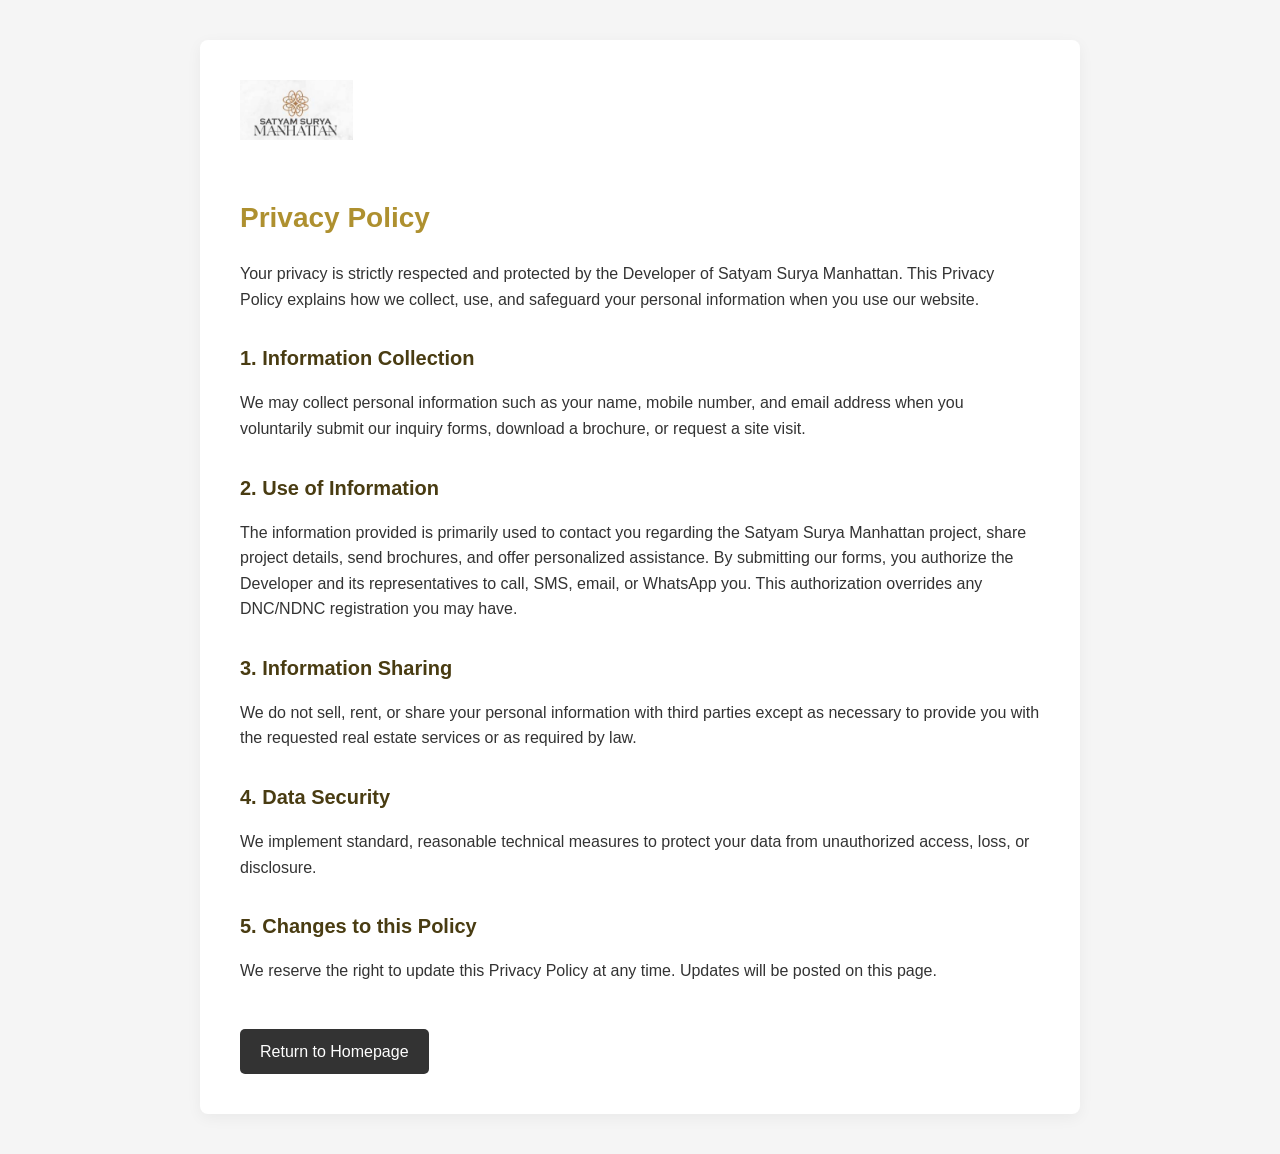
<file: privacy-policy.html>
<!DOCTYPE html>
<html lang="en">
<head>
    <meta charset="utf-8">
    <meta name="viewport" content="width=device-width, initial-scale=1.0">
    <title>Privacy Policy - Satyam Surya Manhattan</title>
    <link rel="icon" type="image/png" href="./assets/new logo.png" />
    <style>
        body { font-family: 'Inter', sans-serif; line-height: 1.6; background-color: #f5f5f5; color: #333; padding: 40px 20px; margin: 0; }
        .container { max-width: 800px; margin: 0 auto; background: #fff; padding: 40px; border-radius: 8px; box-shadow: 0 4px 15px rgba(0,0,0,0.05); }
        .logo { max-height: 60px; margin-bottom: 30px; }
        h1 { font-size: 28px; margin-bottom: 20px; color: #AE902F; }
        h2 { font-size: 20px; margin-top: 30px; margin-bottom: 10px; color: #493c12; }
        p { margin-bottom: 15px; }
        a { color: #AE902F; text-decoration: none; }
        a:hover { text-decoration: underline; }
        .back-link { display: inline-block; margin-top: 30px; padding: 10px 20px; background: #333; color: #fff; border-radius: 5px; }
        .back-link:hover { background: #000; text-decoration: none; }
    </style>
</head>
<body>
    <div class="container">
        <a href="index.html"><img src="./assets/new logo.png" alt="Satyam Surya Manhattan" class="logo"></a>
        <h1>Privacy Policy</h1>
        
        <p>Your privacy is strictly respected and protected by the Developer of Satyam Surya Manhattan. This Privacy Policy explains how we collect, use, and safeguard your personal information when you use our website.</p>
        
        <h2>1. Information Collection</h2>
        <p>We may collect personal information such as your name, mobile number, and email address when you voluntarily submit our inquiry forms, download a brochure, or request a site visit.</p>
        
        <h2>2. Use of Information</h2>
        <p>The information provided is primarily used to contact you regarding the Satyam Surya Manhattan project, share project details, send brochures, and offer personalized assistance. By submitting our forms, you authorize the Developer and its representatives to call, SMS, email, or WhatsApp you. This authorization overrides any DNC/NDNC registration you may have.</p>
        
        <h2>3. Information Sharing</h2>
        <p>We do not sell, rent, or share your personal information with third parties except as necessary to provide you with the requested real estate services or as required by law.</p>
        
        <h2>4. Data Security</h2>
        <p>We implement standard, reasonable technical measures to protect your data from unauthorized access, loss, or disclosure.</p>
        
        <h2>5. Changes to this Policy</h2>
        <p>We reserve the right to update this Privacy Policy at any time. Updates will be posted on this page.</p>

        <a href="index.html" class="back-link">Return to Homepage</a>
    </div>
</body>
</html>
</file>
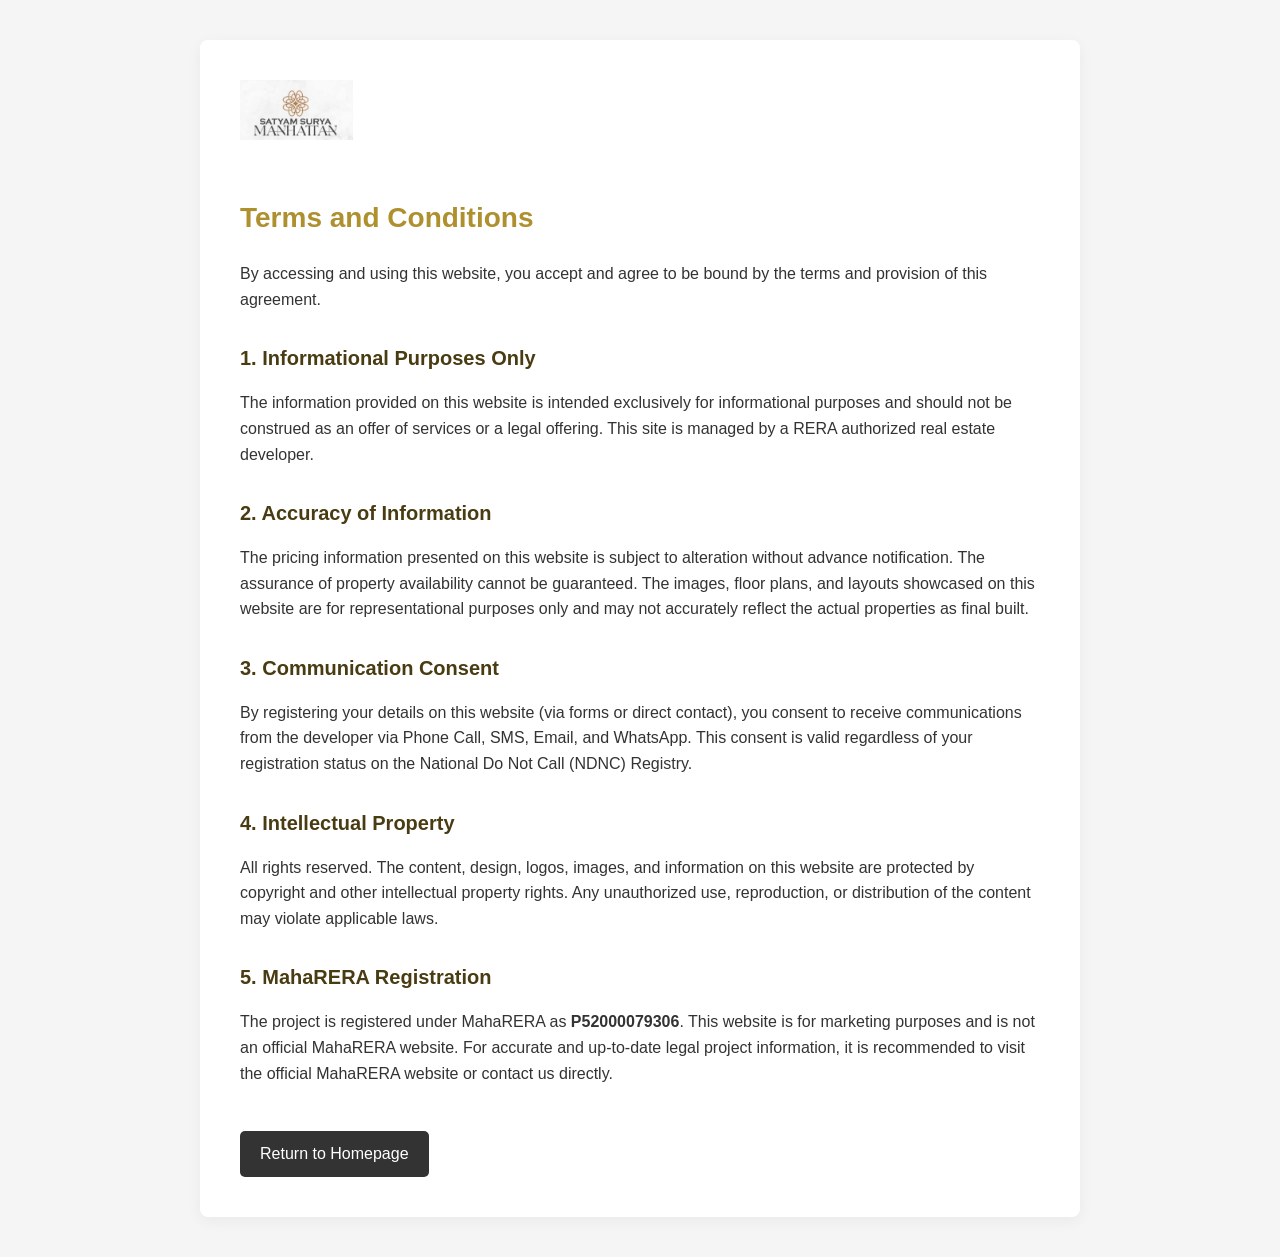
<file: terms-conditions.html>
<!DOCTYPE html>
<html lang="en">
<head>
    <meta charset="utf-8">
    <meta name="viewport" content="width=device-width, initial-scale=1.0">
    <title>Terms and Conditions - Satyam Surya Manhattan</title>
    <link rel="icon" type="image/png" href="./assets/new logo.png" />
    <style>
        body { font-family: 'Inter', sans-serif; line-height: 1.6; background-color: #f5f5f5; color: #333; padding: 40px 20px; margin: 0; }
        .container { max-width: 800px; margin: 0 auto; background: #fff; padding: 40px; border-radius: 8px; box-shadow: 0 4px 15px rgba(0,0,0,0.05); }
        .logo { max-height: 60px; margin-bottom: 30px; }
        h1 { font-size: 28px; margin-bottom: 20px; color: #AE902F; }
        h2 { font-size: 20px; margin-top: 30px; margin-bottom: 10px; color: #493c12; }
        p { margin-bottom: 15px; }
        a { color: #AE902F; text-decoration: none; }
        a:hover { text-decoration: underline; }
        .back-link { display: inline-block; margin-top: 30px; padding: 10px 20px; background: #333; color: #fff; border-radius: 5px; }
        .back-link:hover { background: #000; text-decoration: none; }
    </style>
</head>
<body>
    <div class="container">
        <a href="index.html"><img src="./assets/new logo.png" alt="Satyam Surya Manhattan" class="logo"></a>
        <h1>Terms and Conditions</h1>
        
        <p>By accessing and using this website, you accept and agree to be bound by the terms and provision of this agreement.</p>
        
        <h2>1. Informational Purposes Only</h2>
        <p>The information provided on this website is intended exclusively for informational purposes and should not be construed as an offer of services or a legal offering. This site is managed by a RERA authorized real estate developer.</p>
        
        <h2>2. Accuracy of Information</h2>
        <p>The pricing information presented on this website is subject to alteration without advance notification. The assurance of property availability cannot be guaranteed. The images, floor plans, and layouts showcased on this website are for representational purposes only and may not accurately reflect the actual properties as final built.</p>
        
        <h2>3. Communication Consent</h2>
        <p>By registering your details on this website (via forms or direct contact), you consent to receive communications from the developer via Phone Call, SMS, Email, and WhatsApp. This consent is valid regardless of your registration status on the National Do Not Call (NDNC) Registry.</p>
        
        <h2>4. Intellectual Property</h2>
        <p>All rights reserved. The content, design, logos, images, and information on this website are protected by copyright and other intellectual property rights. Any unauthorized use, reproduction, or distribution of the content may violate applicable laws.</p>

        <h2>5. MahaRERA Registration</h2>
        <p>The project is registered under MahaRERA as <strong>P52000079306</strong>. This website is for marketing purposes and is not an official MahaRERA website. For accurate and up-to-date legal project information, it is recommended to visit the official MahaRERA website or contact us directly.</p>

        <a href="index.html" class="back-link">Return to Homepage</a>
    </div>
</body>
</html>
</file>
